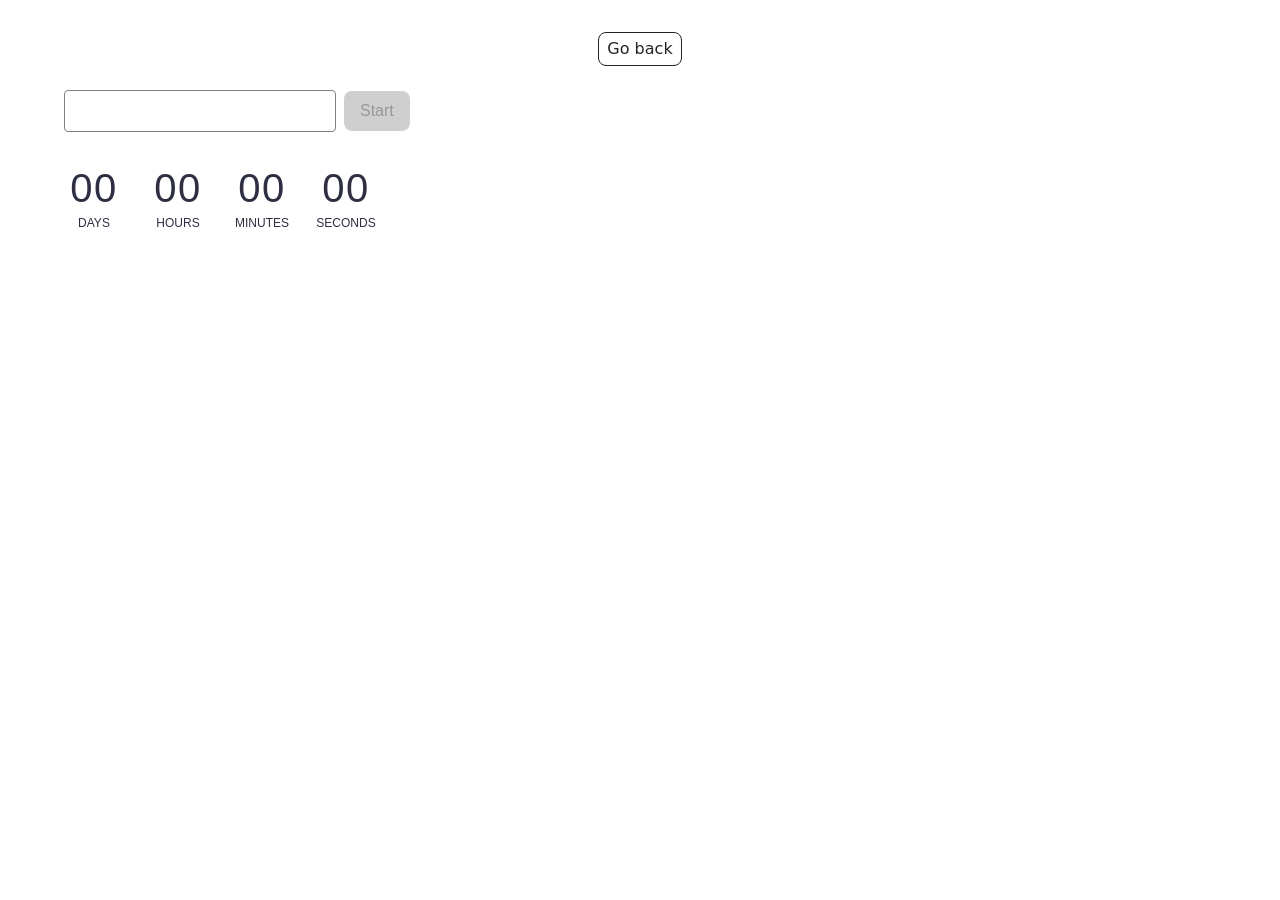
<file: src/1-timer.html>
<!doctype html>
<html lang="en">
  <head>
    <meta charset="UTF-8" />
    <meta name="viewport" content="width=device-width, initial-scale=1.0" />
    <title>Timer</title>
    <link rel="stylesheet" href="./css/styles.css" />
  </head>
  <body>
    <main>
      <div class="container">
        <a class="back-link" href="./index.html">Go back</a>

        <div class="controls">
          <input type="text" id="datetime-picker" />
          <button type="button" data-start disabled>Start</button>
        </div>

        <div class="timer">
          <div class="field">
            <span class="value" data-days>00</span>
            <span class="label">Days</span>
          </div>
          <div class="field">
            <span class="value" data-hours>00</span>
            <span class="label">Hours</span>
          </div>
          <div class="field">
            <span class="value" data-minutes>00</span>
            <span class="label">Minutes</span>
          </div>
          <div class="field">
            <span class="value" data-seconds>00</span>
            <span class="label">Seconds</span>
          </div>
        </div>
      </div>
    </main>

    <script src="./js/1-timer.js" type="module"></script>
  </body>
</html>
</file>
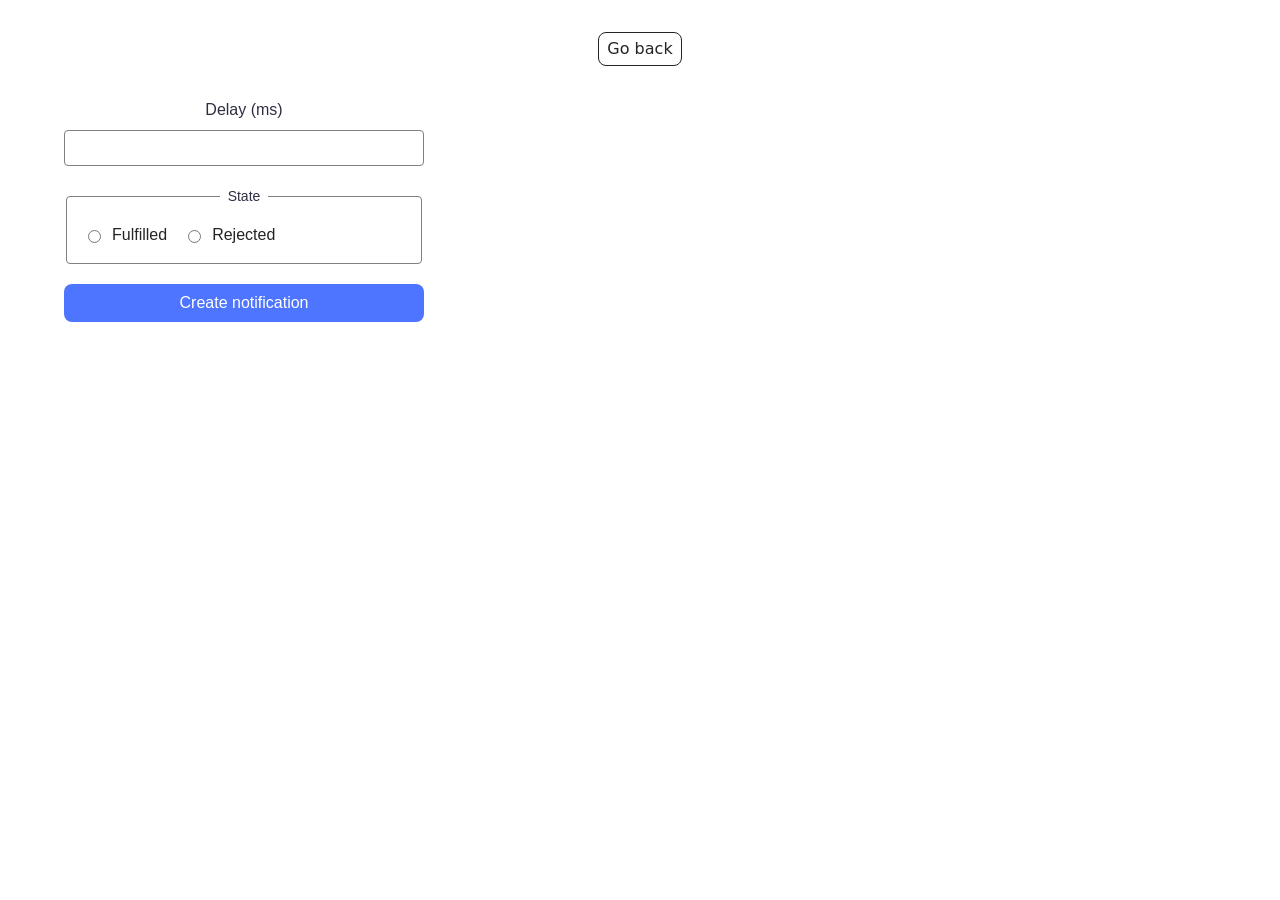
<file: src/2-snackbar.html>
<!doctype html>
<html lang="en">
  <head>
    <meta charset="UTF-8" />
    <meta name="viewport" content="width=device-width, initial-scale=1.0" />
    <title>Snackbar</title>
    <link rel="stylesheet" href="./css/styles.css" />
  </head>
  <body>
    <main>
      <div class="container">
        <a class="back-link" href="./index.html">Go back</a>
        <form class="form">
          <label class="form-label">
            Delay (ms)
            <input type="number" name="delay" min="0" required />
          </label>

          <fieldset class="form-fieldset">
            <legend>State</legend>
            <div class="radio-group">
              <label>
                <input type="radio" name="state" value="fulfilled" required />
                Fulfilled
              </label>
              <label>
                <input type="radio" name="state" value="rejected" required />
                Rejected
              </label>
            </div>
          </fieldset>

          <button type="submit" class="submit-btn">Create notification</button>
        </form>
      </div>
    </main>

    <script src="./js/2-snackbar.js" type="module"></script>
  </body>
</html>
</file>
<file: src/css/styles.css>
/**
  |============================
  | include css partials with
  | default @import url()
  |============================
*/
/* Common styles */
@import url('./reset.css');
@import url('./base.css');
@import url('./container.css');

/* Sections style */
@import url('./header.css');
@import url('./back-link.css');
@import url('./timer.css');
@import url('./snackbar.css');
</file>
